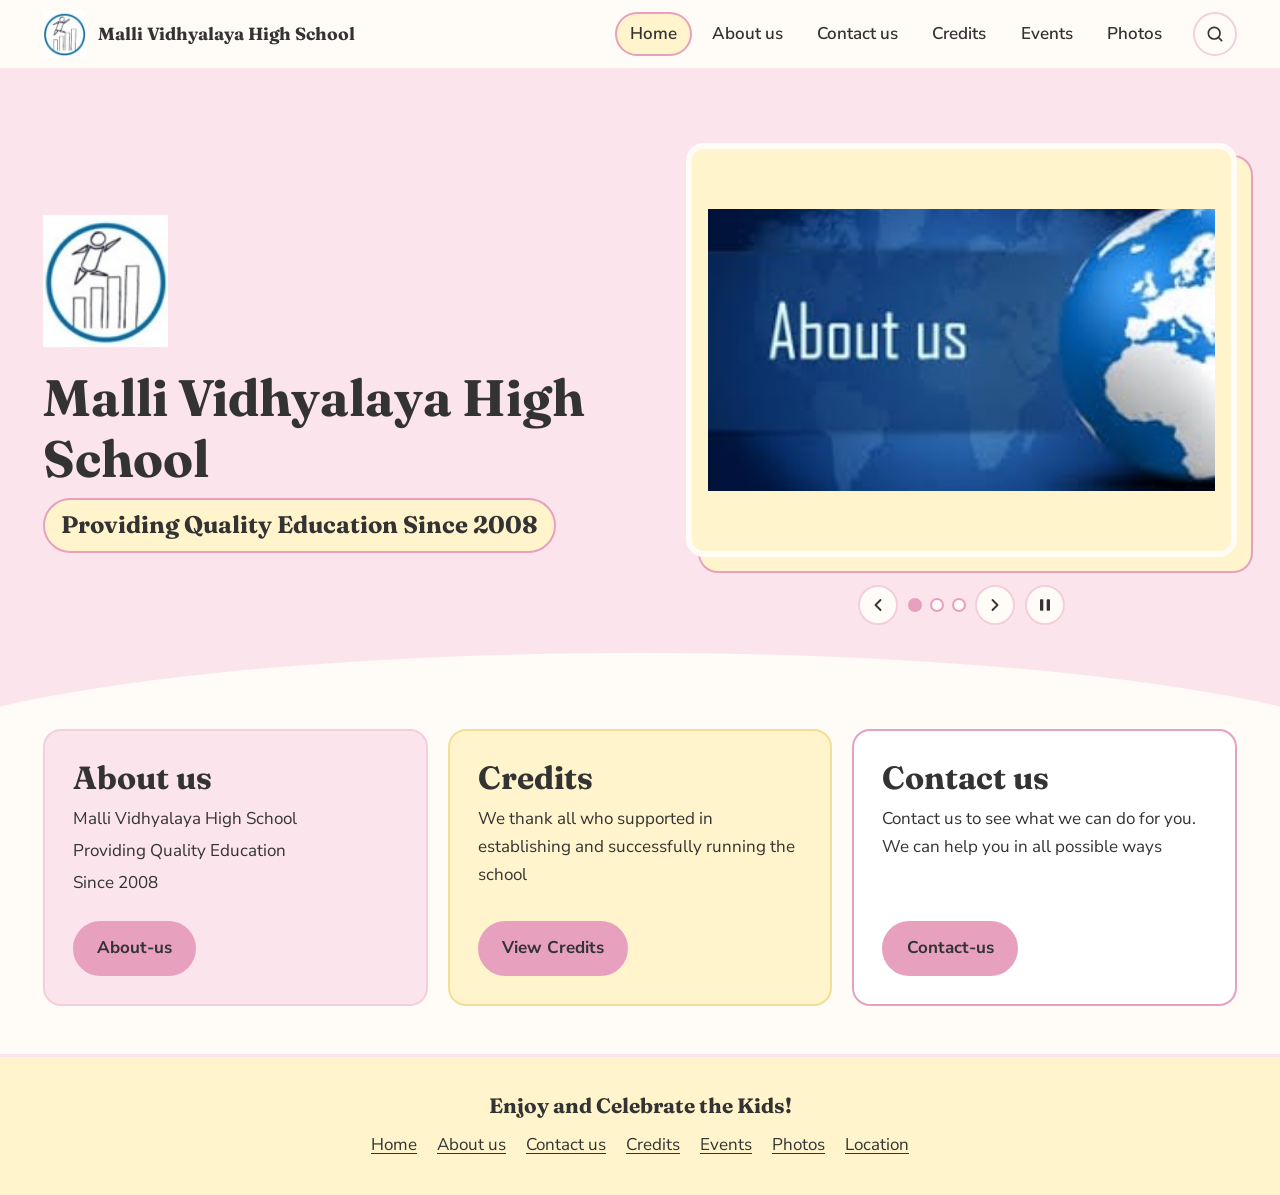
<file: index.html>
<!DOCTYPE html>
<html lang="en">
<head>
  <meta charset="utf-8">
  <meta name="viewport" content="width=device-width, initial-scale=1">
  <title>Malli Vidhyalaya High School</title>
  <meta name="description" content="Providing Quality Education Since 2008">
  <meta property="og:title" content="Malli Vidhyalaya High School">
  <meta property="og:description" content="Providing Quality Education Since 2008">
  <meta property="og:type" content="website">
  <meta property="og:image" content="original-images/52b49070395b84228964300728d08e306738082a3cc53bcb80a82b32a268424a.jpg">
  <meta name="theme-color" content="#FCE4EC">

  <link rel="preconnect" href="https://fonts.googleapis.com">
  <link rel="preconnect" href="https://fonts.gstatic.com" crossorigin>
  <link rel="stylesheet" href="https://fonts.googleapis.com/css2?family=Fraunces:opsz,wght@9..144,600;9..144,700&family=Nunito+Sans:wght@400;600;700&display=swap">
  <link rel="stylesheet" href="style.css?v=6">
  <script src="original-photos.js" defer></script>
  <script src="script.js?v=4" defer></script>
</head>
<body>
  <a class="skip-link" href="#main">Skip to main content</a>

  <header class="site-header">
    <div class="bar">
      <a class="brand" href="#home">
        <img class="brand-logo" src="original-images/52b49070395b84228964300728d08e306738082a3cc53bcb80a82b32a268424a.jpg" alt="Malli Vidhyalaya High School logo" data-keep>
        <span class="brand-name">Malli Vidhyalaya High School</span>
      </a>

      <nav id="site-nav" class="site-nav" aria-label="Main navigation">
        <ul>
          <li><a href="#home" data-nav="home">Home</a></li>
          <li><a href="#about-us" data-nav="about-us">About us</a></li>
          <li><a href="#contact-us" data-nav="contact-us">Contact us</a></li>
          <li><a href="#credits" data-nav="credits">Credits</a></li>
          <li><a href="#events" data-nav="events">Events</a></li>
          <li><a href="#photos" data-nav="photos">Photos</a></li>
        </ul>
      </nav>

      <button class="icon-btn search-toggle" type="button" aria-expanded="false" aria-controls="search-panel" aria-label="Search this site">
        <svg viewBox="0 0 24 24" fill="none" stroke="currentColor" stroke-width="2" stroke-linecap="round" aria-hidden="true"><circle cx="11" cy="11" r="7"/><path d="m20 20-3.5-3.5"/></svg>
      </button>
      <button class="icon-btn menu-toggle" type="button" aria-expanded="false" aria-controls="site-nav" aria-label="Open menu">
        <svg viewBox="0 0 24 24" fill="none" stroke="currentColor" stroke-width="2" stroke-linecap="round" aria-hidden="true"><path d="M4 7h16M4 12h16M4 17h16"/></svg>
      </button>
    </div>

    <div id="search-panel" class="search-panel" hidden>
      <div class="search-inner">
        <label for="site-search">Search this site</label>
        <input id="site-search" type="search" autocomplete="off" placeholder="Try: yoga, science club, library">
        <ul id="search-results" class="search-results" aria-live="polite"></ul>
      </div>
    </div>
  </header>

  <main id="main">

    <!-- ============================== HOME ============================== -->
    <section data-view="home" aria-labelledby="home-title">
      <div class="hero">
        <div class="hero-inner">
          <div class="hero-copy">
            <img class="hero-logo" src="original-images/52b49070395b84228964300728d08e306738082a3cc53bcb80a82b32a268424a.jpg" alt="Malli Vidhyalaya High School logo" data-keep>
            <h1 id="home-title" tabindex="-1">Malli Vidhyalaya High School</h1>
            <p class="tagline"><strong>Providing Quality Education Since 2008</strong></p>
          </div>

          <div class="slider" role="group" aria-roledescription="carousel" aria-label="School photos">
            <div class="slider-frame" aria-live="off">
              <div class="slide is-active" role="group" aria-roledescription="slide" aria-label="1 of 3">
                <img src="original-images/f96465af449e2d568fa03f1d3e59dc572808736871ca1b532bc70088292ac746.jpg" alt="Malli Vidhyalaya High School, photo 1">
              </div>
              <div class="slide" role="group" aria-roledescription="slide" aria-label="2 of 3">
                <img src="original-images/f635d69dd249d5b4fd58facb0f89edd8ab667d29d408e458fba46600a98895db.jpg" alt="Malli Vidhyalaya High School, photo 2" loading="lazy">
              </div>
              <div class="slide" role="group" aria-roledescription="slide" aria-label="3 of 3">
                <img src="original-images/85738322052c6f91594a19217443658c9d51e72065cb65612b5eb6cec74fa06e.jpg" alt="Malli Vidhyalaya High School, photo 3" loading="lazy">
              </div>
            </div>
            <div class="slider-controls">
              <button class="icon-btn slide-prev" type="button" aria-label="Previous photo">
                <svg viewBox="0 0 24 24" fill="none" stroke="currentColor" stroke-width="2.2" stroke-linecap="round" stroke-linejoin="round" aria-hidden="true"><path d="m15 18-6-6 6-6"/></svg>
              </button>
              <div class="slider-dots" role="group" aria-label="Choose photo"></div>
              <button class="icon-btn slide-next" type="button" aria-label="Next photo">
                <svg viewBox="0 0 24 24" fill="none" stroke="currentColor" stroke-width="2.2" stroke-linecap="round" stroke-linejoin="round" aria-hidden="true"><path d="m9 18 6-6-6-6"/></svg>
              </button>
              <button class="icon-btn slide-pause" type="button" aria-pressed="false" aria-label="Pause automatic slideshow">
                <svg class="i-pause" viewBox="0 0 24 24" fill="currentColor" aria-hidden="true"><rect x="6" y="5" width="4" height="14" rx="1"/><rect x="14" y="5" width="4" height="14" rx="1"/></svg>
                <svg class="i-play" viewBox="0 0 24 24" fill="currentColor" aria-hidden="true"><path d="M8 5v14l11-7z"/></svg>
              </button>
            </div>
          </div>
        </div>
      </div>

      <div class="wrap">
        <div class="home-cards">
          <article class="card">
            <div class="card-body">
              <h2>About us</h2>
              <p>Malli Vidhyalaya High School</p>
              <p>Providing Quality Education</p>
              <p>Since 2008</p>
            </div>
            <a class="btn" href="#about-us">About-us</a>
          </article>

          <article class="card">
            <div class="card-body">
              <h2>Credits</h2>
              <p>We thank all who supported in establishing and successfully running the school</p>
            </div>
            <a class="btn" href="#credits">View Credits</a>
          </article>

          <article class="card">
            <div class="card-body">
              <h2>Contact us</h2>
              <p>Contact us to see what we can do for you. We can help you in all possible ways</p>
            </div>
            <a class="btn" href="#contact-us">Contact-us</a>
          </article>
        </div>
      </div>
    </section>

    <!-- ============================== ABOUT ============================= -->
    <section data-view="about-us" aria-labelledby="about-title" hidden>
      <div class="page-head"><div class="wrap about-page-heading"><h1 id="about-title" tabindex="-1">About us</h1></div></div>
      <div class="wrap page-body about-layout">
        <figure class="about-image">
          <img src="original-images/f70f0941860696f259964cf7d64338e7c3f3970214d9dd7f11dc4e943a4f9c8b.jpg" alt="Malli Vidhyalaya High School campus and students">
        </figure>

        <div class="readable">
          <h2>About us</h2>
          <p>Malli Vidhyalaya High School, Jayam Nagar, Perungudi is a Tamil Nadu Government approved school established in the year 2008 in Jayam Nagar in Perungudi, Madurai. The school has been providing high school eductaion to students from Kaithari Nagar, Sambakkulam, Parambupatti, Om Shakthi Nagar and Perungudi.</p>
          <p>The school believes that every child has the potential to perform and the way to bring out the potential is to motivate the child through positive encouragement. Malli Vidhyalaya keep the class strength low to enable teachers to pay full and invidual attention to each and every Children.</p>
          <p>Children are given constant encouragements on a day to day basis and awarded with achievement pin every month based on their performance of previous month in areas like Overall Performance, Timeliness, Cleanliness, Service, Friendliness and Responsible. Besides they are also provided with a grade of their overall performance in this area during every assessment period.</p>
          <p>The school focuses on Holistic development of the student by focusing on the following three areas:</p>

          <div class="pillar">
            <h3>Academic</h3>
            <p>The school not only focuses on the academic syllabus as prescribed by the Government of TamilNadu but also uses various materials to enhance the understanding of the students. This is done by way of using Multimedia presentations, Playway method etc. Special attention is paid to improve the English language skills of the students. The school adopts a mandatory library session once a week to allow student to expose themselves to the habit of reading outside their academic course material. The school motivates all students to understand the core subjects viz reading, writing, speaking and mathematics and provides special focus on slow learners.</p>
          </div>

          <div class="pillar">
            <h3>Values</h3>
            <p>The value system of our school is based on the programme on the Core Human Values outlined by UNESCO in their 2002 Sourcebook "Learning to Be – a Holistic and Integrated Approach to Values Education for Human Development". The following values are explained and practiced in the school to help the child develop their core value system and lay the foundation to bring out a model citizen in him.</p>
            <ul class="values-list">
              <li>Truth &amp; Wisdom</li>
              <li>Love &amp; Compassion</li>
              <li>Sensitivity &amp; Creativity</li>
              <li>Spirituality</li>
              <li>Peace &amp; Justice</li>
              <li>Self Awareness &amp; Self-Management</li>
              <li>Environmental Morality</li>
              <li>Citizenship</li>
              <li>Health &amp; Nutrition</li>
            </ul>
            <p>The school adopts one value every month and adopts all modes of communication to educate and imbibe the value of the month by various methods like class room training, storytelling, display boards, chart/model work by students, quiz and contests that are relevant.</p>
          </div>

          <div class="pillar">
            <h3>Life Skills</h3>
            <p>The school provides ample opportunities to help the student understand Life Skills that he/she already possesses and focus on areas to improve his skills. Various club activities, competitions, quiz conducted in school helps the child to develop and prepare him for the future. Every student is provided an opportunity to improve his communication skills.</p>
          </div>
        </div>
      </div>
    </section>

    <!-- ============================= CONTACT ============================ -->
    <section data-view="contact-us" aria-labelledby="contact-title" hidden>
      <div class="page-head"><div class="wrap"><h1 id="contact-title" tabindex="-1">Contact us</h1></div></div>
      <div class="wrap page-body">
        <div class="contact-grid">
          <div class="address-card">
            <h2>Address</h2>
            <h3>Malli Vidhyalaya High School</h3>
            <address>
              Jayam Nagar,<br>
              Perungudi,<br>
              Madurai- 625422<br><br>
              Cell : <a href="tel:9176028307">9176028307</a><br>
              Email : <a href="mailto:MalliVidyalaya@gmail.com">MalliVidyalaya@gmail.com</a>
            </address>
          </div>

          <div class="form-wrap">
            <iframe src="https://docs.google.com/forms/d/e/1FAIpQLScy_jIBw65YsZs1QZnTnmivmGUhcrXmpsnQ3NmoT5XNofSZ7w/viewform?embedded=true" title="Contact us form" loading="lazy">Loading…</iframe>
            <p class="form-note">Form not showing? <a href="https://docs.google.com/forms/d/e/1FAIpQLScy_jIBw65YsZs1QZnTnmivmGUhcrXmpsnQ3NmoT5XNofSZ7w/viewform" target="_blank" rel="noopener">Open the Contact us form in a new window</a>.</p>
          </div>
        </div>
        <section class="location-section" id="school-location" aria-labelledby="location-title">
          <h2 id="location-title">Our Location</h2>
          <div class="location-details">
            <svg class="location-icon" viewBox="0 0 24 24" fill="none" stroke="currentColor" stroke-width="1.8" stroke-linecap="round" stroke-linejoin="round" aria-hidden="true">
              <path d="M20 10c0 5-8 12-8 12S4 15 4 10a8 8 0 1 1 16 0Z"/>
              <circle cx="12" cy="10" r="2.5"/>
            </svg>
            <div>
              <h3>Malli Vidhyalaya High School</h3>
              <p class="location-source">Verified Google Maps listing</p>
              <address>Nilaiyur- Airport Rd, Valanendal, Nilaiyur, Tamil Nadu 625022, India</address>
              <a class="btn directions-btn" href="https://www.google.com/maps/dir/?api=1&amp;destination=9.8543694%2C78.070794" target="_blank" rel="noopener noreferrer">Get Directions</a>
            </div>
          </div>
          <div class="location-map">
            <iframe
              src="https://maps.google.com/maps?q=9.8543694%2C78.070794&amp;z=16&amp;output=embed"
              title="Map showing Malli Vidhyalaya High School, Nilaiyur, Madurai"
              loading="lazy"
              referrerpolicy="strict-origin-when-cross-origin"
              allowfullscreen></iframe>
          </div>
        </section>
      </div>
    </section>

    <!-- ============================= CREDITS ============================ -->
    <section data-view="credits" aria-labelledby="credits-title" hidden>
      <div class="page-head"><div class="wrap"><h1 id="credits-title" tabindex="-1">Credits</h1></div></div>
      <div class="wrap page-body">
        <div class="credits-grid">
          <figure class="credit">
            <img src="original-images/068efe477f762537c6a5f7ff44a792e1c502c00df755897b70b818dce7713b93.png" alt="Malli Educational Services">
            <figcaption>Malli Educational Services</figcaption>
          </figure>
          <figure class="credit">
            <img src="original-images/785827408263f2d7247135a7ecb210f2d8ee67305e66630b9130b93f787e9284.png" alt="Department of School Education, Tamilnadu">
            <figcaption>Department of School Education, Tamilnadu</figcaption>
          </figure>
        </div>
      </div>
    </section>

    <!-- ============================= EVENTS ============================= -->
    <section data-view="events" aria-labelledby="events-title" hidden>
      <div class="page-head"><div class="wrap"><h1 id="events-title" tabindex="-1">Events</h1></div></div>
      <div class="wrap page-body">
        <div id="events-list" class="events-page">
          <div id="events-upcoming" class="events-list" hidden></div>
          <div id="events-past" class="events-list" hidden></div>
          <div id="events-undated" class="events-list" hidden></div>
        </div>
      </div>
    </section>

    <section data-view="event-detail" aria-labelledby="event-detail-title" hidden>
      <div class="page-head"><div class="wrap"><h1 id="event-detail-title" tabindex="-1">Event details</h1></div></div>
      <div class="wrap page-body">
        <a class="btn event-back" href="#events">Back to Events</a>
        <article id="event-detail-content" class="event event-detail"></article>
      </div>
    </section>

    <section data-view="photos" aria-labelledby="photos-title" hidden>
      <div class="page-head"><div class="wrap"><h1 id="photos-title" tabindex="-1">Original photos</h1></div></div>
      <div class="wrap page-body">
        <p id="photo-count" class="photo-count"></p>
        <div id="photo-albums" class="photo-albums"></div>
      </div>
    </section>

  </main>

  <footer class="site-footer">
    <p>Enjoy and Celebrate the Kids!</p>
    <ul class="footer-nav">
      <li><a href="#home">Home</a></li>
      <li><a href="#about-us">About us</a></li>
      <li><a href="#contact-us">Contact us</a></li>
      <li><a href="#credits">Credits</a></li>
      <li><a href="#events">Events</a></li>
      <li><a href="#photos">Photos</a></li>
      <li><a href="#location">Location</a></li>
    </ul>
  </footer>

  <dialog id="lightbox" class="lightbox" aria-label="Photo viewer">
    <div class="lb-inner">
      <div class="lb-stage"></div>
      <div class="lb-bar">
        <p id="lb-caption" class="lb-caption" aria-live="polite"></p>
        <div class="lb-btns">
          <button class="icon-btn lb-prev" type="button" aria-label="Previous photo">
            <svg viewBox="0 0 24 24" fill="none" stroke="currentColor" stroke-width="2.2" stroke-linecap="round" stroke-linejoin="round" aria-hidden="true"><path d="m15 18-6-6 6-6"/></svg>
          </button>
          <button class="icon-btn lb-next" type="button" aria-label="Next photo">
            <svg viewBox="0 0 24 24" fill="none" stroke="currentColor" stroke-width="2.2" stroke-linecap="round" stroke-linejoin="round" aria-hidden="true"><path d="m9 18 6-6-6-6"/></svg>
          </button>
          <button class="icon-btn lb-close" type="button" aria-label="Close photo viewer">
            <svg viewBox="0 0 24 24" fill="none" stroke="currentColor" stroke-width="2.2" stroke-linecap="round" aria-hidden="true"><path d="M6 6l12 12M18 6 6 18"/></svg>
          </button>
        </div>
      </div>
    </div>
  </dialog>
</body>
</html>
</file>
<file: style.css>
/* ==========================================================================
   Malli Vidhyalaya High School
   Theme: light pink + soft yellow on warm white
   ========================================================================== */

:root {
  /* Requested palette */
  --pink: #FCE4EC;
  --yellow: #FFF4CC;
  --rose: #E8A0BF;
  --bg: #FFFCF7;
  --text: #333333;

  /* Derived shades (for text contrast and borders only) */
  --rose-deep: #9A3E6C;
  --pink-line: #F3CFDD;
  --yellow-line: #F2DE96;
  --muted: #5E5560;

  --radius: 18px;
  --radius-sm: 10px;
  --maxw: 1120px;
  --header-h: 68px;
  --page-gutter: 16px;

  --serif: "Fraunces", "Iowan Old Style", "Palatino Linotype", Georgia, serif;
  --sans: "Nunito Sans", "Segoe UI", system-ui, -apple-system, Roboto, Arial, sans-serif;

  color-scheme: light;
}

*, *::before, *::after { box-sizing: border-box; }

html {
  scroll-behavior: smooth;
  scroll-padding-top: calc(var(--header-h) + 16px);
  -webkit-text-size-adjust: 100%;
}

body {
  margin: 0;
  font-family: var(--sans);
  font-size: 1.0625rem;
  line-height: 1.65;
  color: var(--text);
  background: var(--bg);
  overflow-x: hidden;
}

img { max-width: 100%; height: auto; display: block; }

h1, h2, h3 {
  font-family: var(--serif);
  font-weight: 700;
  line-height: 1.2;
  margin: 0 0 .6em;
  color: var(--text);
}
h1 { font-size: clamp(2rem, 5vw, 3.2rem); }
h2 { font-size: clamp(1.5rem, 3vw, 2rem); }
h3 { font-size: 1.25rem; }

p { margin: 0 0 1em; }
ul, ol { margin: 0 0 1.2em; padding-left: 1.3em; }

a { color: var(--rose-deep); text-underline-offset: 3px; }
a:hover { color: #7a2b53; }

:focus-visible {
  outline: 3px solid var(--rose-deep);
  outline-offset: 3px;
  border-radius: 4px;
}

.wrap {
  width: 100%;
  max-width: none;
  margin-inline: auto;
  padding-inline: var(--page-gutter);
}

.skip-link {
  position: absolute;
  left: 1rem;
  top: -4rem;
  background: var(--yellow);
  color: var(--text);
  padding: .6rem 1rem;
  border-radius: var(--radius-sm);
  border: 2px solid var(--rose);
  z-index: 200;
  transition: top .2s;
}
.skip-link:focus { top: .75rem; }

/* ------------------------------ Header ---------------------------------- */

.site-header {
  position: sticky;
  top: 0;
  z-index: 100;
  background: rgba(255, 252, 247, .96);
  backdrop-filter: blur(8px);
  border-bottom: 3px solid var(--pink);
}

.bar {
  width: 100%;
  max-width: none;
  min-height: var(--header-h);
  margin-inline: 0;
  padding-inline: var(--page-gutter);
  display: flex;
  align-items: center;
  gap: 1rem;
}

.brand {
  display: flex;
  align-items: center;
  gap: .75rem;
  text-decoration: none;
  color: var(--text);
  margin-right: auto;
  min-width: 0;
}
.brand-logo { height: 46px; width: auto; flex: none; }
.brand-name {
  font-family: var(--serif);
  font-weight: 700;
  font-size: 1.1rem;
  line-height: 1.15;
}

.site-nav ul {
  list-style: none;
  display: flex;
  gap: .25rem;
  margin: 0;
  padding: 0;
}
.site-nav a {
  display: block;
  padding: .5rem .95rem;
  border-radius: 999px;
  text-decoration: none;
  color: var(--text);
  font-weight: 600;
  transition: background-color .2s;
}
.site-nav a:hover { background: var(--pink); }
.site-nav a[aria-current="page"] {
  background: var(--yellow);
  box-shadow: inset 0 0 0 2px var(--rose);
}

.icon-btn {
  display: inline-grid;
  place-items: center;
  width: 44px;
  height: 44px;
  border: 2px solid var(--pink-line);
  border-radius: 50%;
  background: var(--bg);
  color: var(--text);
  cursor: pointer;
  transition: background-color .2s, border-color .2s;
}
.icon-btn:hover { background: var(--pink); border-color: var(--rose); }
.icon-btn svg { width: 20px; height: 20px; }
.menu-toggle { display: none; }

.search-panel {
  background: var(--yellow);
  border-top: 1px solid var(--yellow-line);
  padding: .9rem 0 1rem;
}
.search-panel[hidden] { display: none; }
.search-inner { width: 100%; margin-inline: auto; padding-inline: var(--page-gutter); }
.search-inner label { display: block; font-weight: 700; margin-bottom: .35rem; }
.search-inner input {
  width: 100%;
  font: inherit;
  padding: .7rem 1rem;
  border: 2px solid var(--rose);
  border-radius: var(--radius-sm);
  background: #fff;
  color: var(--text);
}
.search-results { list-style: none; margin: .6rem 0 0; padding: 0; }
.search-results li + li { margin-top: .25rem; }
.search-results a {
  display: block;
  padding: .5rem .75rem;
  border-radius: var(--radius-sm);
  background: var(--bg);
  text-decoration: none;
  color: var(--text);
}
.search-results a:hover { background: var(--pink); }
.search-results small { display: block; color: var(--muted); }
.search-empty { margin: .6rem 0 0; color: var(--muted); }

/* ------------------------------- Home ----------------------------------- */

.hero {
  background: var(--pink);
  padding: clamp(2rem, 6vw, 4.5rem) 0 clamp(3rem, 7vw, 5.5rem);
  position: relative;
  overflow: hidden;
}
.hero::after {
  content: "";
  position: absolute;
  inset: auto -10% -60px -10%;
  height: 120px;
  background: var(--bg);
  border-radius: 50% 50% 0 0 / 100% 100% 0 0;
}

.hero-inner {
  width: 100%;
  max-width: none;
  margin-inline: auto;
  padding-inline: var(--page-gutter);
  display: grid;
  grid-template-columns: 1fr;
  gap: 2.5rem;
  align-items: center;
  position: relative;
  z-index: 1;
}

.hero-logo { height: clamp(88px, 14vw, 132px); width: auto; margin-bottom: 1.25rem; }
.hero-copy h1 { margin-bottom: .5rem; }
.tagline {
  font-family: var(--serif);
  font-size: clamp(1.15rem, 2.4vw, 1.5rem);
  margin: 0;
  display: inline-block;
  background: var(--yellow);
  padding: .35rem 1rem;
  border-radius: 999px;
  border: 2px solid var(--rose);
}

.slider { position: relative; margin: 0; }
.slider-frame {
  position: relative;
  aspect-ratio: 4 / 3;
  border-radius: var(--radius);
  overflow: hidden;
  background: var(--yellow);
  border: 6px solid var(--bg);
  box-shadow: 14px 14px 0 var(--yellow), 14px 14px 0 2px var(--rose);
}
.slide {
  position: absolute;
  inset: 0;
  opacity: 0;
  transition: opacity .7s ease;
}
.slide.is-active { opacity: 1; }
.slide img { width: 100%; height: 100%; padding: 1rem; object-fit: contain; }

.slider-controls {
  display: flex;
  align-items: center;
  justify-content: center;
  gap: .6rem;
  margin-top: 1.75rem;
}
.slider-dots { display: flex; gap: .5rem; }
.dot {
  width: 14px;
  height: 14px;
  padding: 0;
  border-radius: 50%;
  border: 2px solid var(--rose);
  background: var(--bg);
  cursor: pointer;
}
.dot[aria-current="true"] { background: var(--rose); }
.slider-controls .icon-btn { width: 40px; height: 40px; }
.slide-pause .i-play { display: none; }
.slide-pause.is-paused .i-pause { display: none; }
.slide-pause.is-paused .i-play { display: block; }

.home-cards {
  display: grid;
  grid-template-columns: 1fr;
  gap: 1.25rem;
  padding: 1rem 0 3rem;
}
.card {
  border-radius: var(--radius);
  padding: 1.75rem;
  display: flex;
  flex-direction: column;
  align-items: flex-start;
  border: 2px solid var(--pink-line);
  background: var(--pink);
}
.card:nth-child(2) { background: var(--yellow); border-color: var(--yellow-line); }
.card:nth-child(3) { background: #fff; border-color: var(--rose); }
.card h2 { margin-bottom: .5rem; }
.card p { margin-bottom: .25rem; }
.card .btn { margin-top: auto; }
.card-body { margin-bottom: 1.25rem; }

.btn {
  display: inline-block;
  padding: .7rem 1.4rem;
  background: var(--rose);
  color: var(--text);
  font-weight: 700;
  text-decoration: none;
  border-radius: 999px;
  border: 2px solid var(--rose);
  transition: background-color .2s, transform .2s;
}
.btn:hover { background: var(--bg); color: var(--text); }
.btn:active { transform: translateY(1px); }

/* ---------------------------- Inner pages -------------------------------- */

.page-head {
  background: var(--pink);
  padding: clamp(1.75rem, 5vw, 3rem) 0;
  border-bottom: 3px solid var(--yellow);
}
.page-head h1 { margin: 0; }

.page-body { padding: 2.5rem var(--page-gutter) 4rem; }
.about-page-heading {
  width: 100%;
  max-width: none;
}
.about-layout {
  width: 100%;
  max-width: none;
  margin-inline: auto;
}
.readable { width: 100%; max-width: none; }
.readable p, .readable li { max-width: none; }

.about-image {
  margin: 0;
  border-radius: var(--radius);
  overflow: hidden;
  border: 3px solid var(--pink);
}
.about-image img { width: 100%; }

.pillar {
  margin: 1.75rem 0;
  padding: 1.25rem 1.5rem;
  border-radius: var(--radius);
  background: var(--yellow);
  border-left: 8px solid var(--rose);
}
.pillar:nth-of-type(even) { background: var(--pink); border-left-color: var(--rose); }
.pillar h3 { margin-bottom: .4rem; }
.pillar p:last-child, .pillar ul:last-child { margin-bottom: 0; }
.values-list {
  list-style: none;
  padding: 0;
  display: grid;
  grid-template-columns: repeat(auto-fill, minmax(210px, 1fr));
  gap: .5rem;
}
.values-list li {
  background: var(--bg);
  border: 2px solid var(--yellow-line);
  border-radius: 999px;
  padding: .35rem 1rem;
}

/* Credits */
.credits-grid {
  display: grid;
  grid-template-columns: 1fr;
  gap: 1.5rem;
}
.credit {
  margin: 0;
  background: #fff;
  border: 2px solid var(--pink-line);
  border-radius: var(--radius);
  padding: 1.25rem;
  display: flex;
  flex-direction: column;
  gap: 1rem;
  align-items: center;
  text-align: center;
}
.credit:nth-child(2) { background: var(--yellow); border-color: var(--yellow-line); }
.credit img { max-height: 260px; width: auto; }
.credit figcaption { font-family: var(--serif); font-weight: 700; font-size: 1.2rem; }

/* Contact */
.contact-grid { display: grid; grid-template-columns: 1fr; gap: 2rem; }
.address-card {
  background: var(--yellow);
  border: 2px solid var(--yellow-line);
  border-radius: var(--radius);
  padding: 1.5rem;
  align-self: start;
}
.address-card h2 { font-size: 1.5rem; }
.address-card address { font-style: normal; }
.form-wrap {
  background: #fff;
  border: 2px solid var(--pink-line);
  border-radius: var(--radius);
  overflow: hidden;
}
.form-wrap iframe { width: 100%; height: 780px; border: 0; display: block; }
.form-note { margin: .75rem 1rem 1rem; font-size: .95rem; }
.location-section { margin-top: 2.5rem; }
.location-section > h2 { margin-bottom: 1rem; }
.location-details {
  display: flex;
  align-items: flex-start;
  gap: 1rem;
  margin-bottom: 1.25rem;
  padding: clamp(1rem, 2vw, 1.5rem);
  border: 2px solid var(--pink-line);
  border-radius: var(--radius);
  background: #fff;
}
.location-icon { width: 2rem; height: 2rem; flex: none; color: var(--rose-deep); }
.location-details h3 { margin-bottom: .35rem; }
.location-source { margin-bottom: .25rem; color: var(--muted); font-size: .9rem; }
.location-details address { margin-bottom: 1rem; font-style: normal; overflow-wrap: anywhere; }
.directions-btn { margin-top: .1rem; }
.location-map {
  width: 100%;
  aspect-ratio: 16 / 9;
  min-height: 260px;
  max-height: 620px;
  overflow: hidden;
  border: 2px solid var(--pink-line);
  border-radius: var(--radius);
  background: var(--pink);
}
.location-map iframe { display: block; width: 100%; height: 100%; min-height: 260px; border: 0; }

/* Events */
.events-page { display: grid; gap: 2.5rem; }
.events-list { display: grid; gap: 1.5rem; }
.event {
  min-width: 0;
  background: #fff;
  border: 2px solid var(--pink-line);
  border-radius: var(--radius);
  padding: clamp(1.1rem, 3vw, 2rem);
}
.event:nth-child(even) { background: var(--bg); border-color: var(--yellow-line); }
.event-date {
  display: inline-block;
  max-width: 100%;
  margin: 0 0 .75rem;
  padding: .15rem .8rem;
  font-size: .9rem;
  line-height: 1.4;
  font-weight: 600;
  background: var(--yellow);
  border-radius: 999px;
  border: 1px solid var(--yellow-line);
}
.event h2 {
  margin-bottom: .6rem;
  font-size: clamp(1.5rem, calc(1.2rem + 1vw), 1.8rem);
  overflow-wrap: anywhere;
}
.event .event-text {
  max-width: none;
  font-size: clamp(1.0625rem, calc(1rem + .25vw), 1.125rem);
  line-height: 1.7;
  overflow-wrap: anywhere;
}
.event-text h3 { margin-top: 1rem; }
.event-meta { display: flex; flex-wrap: wrap; gap: .5rem 1rem; margin: 0 0 1rem; }
.event-meta p { margin: 0; }
.event-actions { margin-top: 1.25rem; }
.event-detail { margin-top: 1.25rem; }
.event-detail .gallery { columns: 2; }
.event-back { margin-bottom: 1rem; }

.gallery {
  list-style: none;
  margin: 1.25rem 0 0;
  padding: 0;
  columns: 1;
  column-gap: .75rem;
}
.event .event-text + .gallery { margin-top: 1.25rem; }
.gallery.is-top { margin: 0 0 1.25rem; }
.gallery li { break-inside: avoid; margin: 0 0 .75rem; }
.thumb {
  display: block;
  width: 100%;
  padding: 0;
  border: 0;
  background: var(--pink);
  border-radius: var(--radius-sm);
  overflow: hidden;
  cursor: zoom-in;
  transition: box-shadow .2s;
}
.thumb:hover { box-shadow: 0 0 0 3px var(--rose); }
.thumb img { width: 100%; height: auto; object-fit: contain; }

.img-missing {
  display: block;
  padding: 1rem;
  font-size: .9rem;
  background: var(--yellow);
  color: var(--text);
  border: 2px dashed var(--rose);
  border-radius: var(--radius-sm);
  text-align: center;
}

.photo-count { color: var(--muted); }
.photo-albums { display: grid; gap: 2.5rem; }
.photo-album h2 { margin-bottom: 1rem; }
.photo-grid {
  display: grid;
  grid-template-columns: repeat(auto-fill, minmax(min(100%, 220px), 1fr));
  gap: 1rem;
}
.original-photo {
  min-width: 0;
  margin: 0;
  padding: .75rem;
  border: 2px solid var(--pink-line);
  border-radius: var(--radius-sm);
  background: #fff;
}
.original-photo img {
  width: 100%;
  height: auto;
  object-fit: contain;
  background: var(--pink);
}
.original-photo figcaption {
  margin-top: .5rem;
  color: var(--muted);
  font-size: .9rem;
  line-height: 1.4;
}

/* Positive behaviour table of badge winners */
.badge-grid {
  display: grid;
  grid-template-columns: 1fr;
  gap: 1rem;
  margin: 1.25rem 0;
}
.badge-card {
  background: var(--pink);
  border: 2px solid var(--pink-line);
  border-radius: var(--radius-sm);
  padding: 1rem 1.1rem;
}
.badge-card:nth-child(even) { background: var(--yellow); border-color: var(--yellow-line); }
.badge-card h3 { font-size: 1.1rem; font-style: italic; margin-bottom: .5rem; }
.badge-card dl { margin: 0; }
.badge-card div { display: flex; gap: .5rem; padding: .1rem 0; }
.badge-card dt { flex: 0 0 7.5rem; font-weight: 700; }
.badge-card dt::after { content: ":"; }
.badge-card dd { min-width: 0; margin: 0; overflow-wrap: anywhere; }

/* ----------------------------- Lightbox ---------------------------------- */

.lightbox {
  border: 0;
  padding: 0;
  width: min(96vw, 1100px);
  max-height: 94vh;
  background: var(--bg);
  border-radius: var(--radius);
  overflow: hidden;
}
.lightbox::backdrop { background: rgba(51, 51, 51, .72); }
.lb-inner { display: grid; grid-template-rows: 1fr auto; max-height: 94vh; }
.lb-stage {
  position: relative;
  display: grid;
  place-items: center;
  background: var(--pink);
  min-height: 200px;
  padding: .75rem;
}
.lb-stage img { max-height: calc(94vh - 120px); width: auto; max-width: 100%; object-fit: contain; }
.lb-bar {
  display: flex;
  align-items: center;
  justify-content: space-between;
  gap: .75rem;
  padding: .6rem 1rem;
  background: var(--yellow);
}
.lb-caption { margin: 0; font-size: .95rem; }
.lb-btns { display: flex; gap: .5rem; flex: none; }
.lb-btns .icon-btn { width: 40px; height: 40px; }

/* ------------------------------- Footer ---------------------------------- */

.site-footer {
  background: var(--yellow);
  border-top: 3px solid var(--pink);
  text-align: center;
  padding: 2rem var(--page-gutter) 2.25rem;
}
.site-footer p {
  font-family: var(--serif);
  font-weight: 700;
  font-size: 1.3rem;
  margin: 0 0 .5rem;
}
.footer-nav { list-style: none; margin: 0; padding: 0; display: flex; flex-wrap: wrap; gap: .25rem 1.25rem; justify-content: center; }
.footer-nav a { color: var(--text); }

/* ------------------------- Larger screens -------------------------------- */

@media (min-width: 600px) {
  .gallery { columns: 2; }
  .badge-grid { grid-template-columns: repeat(2, 1fr); }
  .credits-grid { grid-template-columns: repeat(2, 1fr); }
}

@media (min-width: 481px) {
  :root { --page-gutter: 20px; }
}

@media (min-width: 768px) {
  :root { --page-gutter: clamp(24px, 3.125vw, 32px); }
}

@media (min-width: 1024px) {
  :root { --page-gutter: clamp(40px, 3.333vw, 48px); }
}

@media (min-width: 1441px) {
  :root { --page-gutter: clamp(48px, 3.333vw, 64px); }
}

@media (min-width: 900px) {
  .hero-inner { grid-template-columns: 1.05fr 1fr; gap: 4rem; }
  .home-cards { grid-template-columns: repeat(3, 1fr); }
  .contact-grid { grid-template-columns: 320px 1fr; }
  .gallery { columns: 3; }
  .badge-grid { grid-template-columns: repeat(3, 1fr); }
}

/* ------------------------- Small screens (menu) -------------------------- */

@media (max-width: 819px) {
  :root { --header-h: 60px; }
  .brand-logo { height: 40px; }
  .brand-name { font-size: 1rem; }
  .menu-toggle { display: inline-grid; }

  .site-nav {
    position: absolute;
    left: 0;
    right: 0;
    top: 100%;
    background: var(--bg);
    border-bottom: 3px solid var(--pink);
    display: none;
    padding: .5rem 1rem 1rem;
  }
  .site-nav.is-open { display: block; }
  .site-nav ul { flex-direction: column; }
  .site-nav a { padding: .8rem 1rem; border-radius: var(--radius-sm); }

  .lb-bar { flex-direction: column; align-items: stretch; }
  .lb-btns { justify-content: center; }
  .form-wrap iframe { height: 900px; }
  .badge-card dt { flex-basis: 6.5rem; }
}

@media (max-width: 420px) {
  .brand-name { font-size: .92rem; }
  .card { padding: 1.35rem; }
}

@media (max-width: 360px) {
  .bar { gap: .5rem; }
  .brand { gap: .5rem; }
  .brand-name { font-size: .82rem; }
  .bar > .icon-btn { width: 40px; height: 40px; flex: none; }
}

@media (prefers-reduced-motion: reduce) {
  html { scroll-behavior: auto; }
  *, *::before, *::after { transition-duration: .01ms !important; animation-duration: .01ms !important; }
}
</file>
